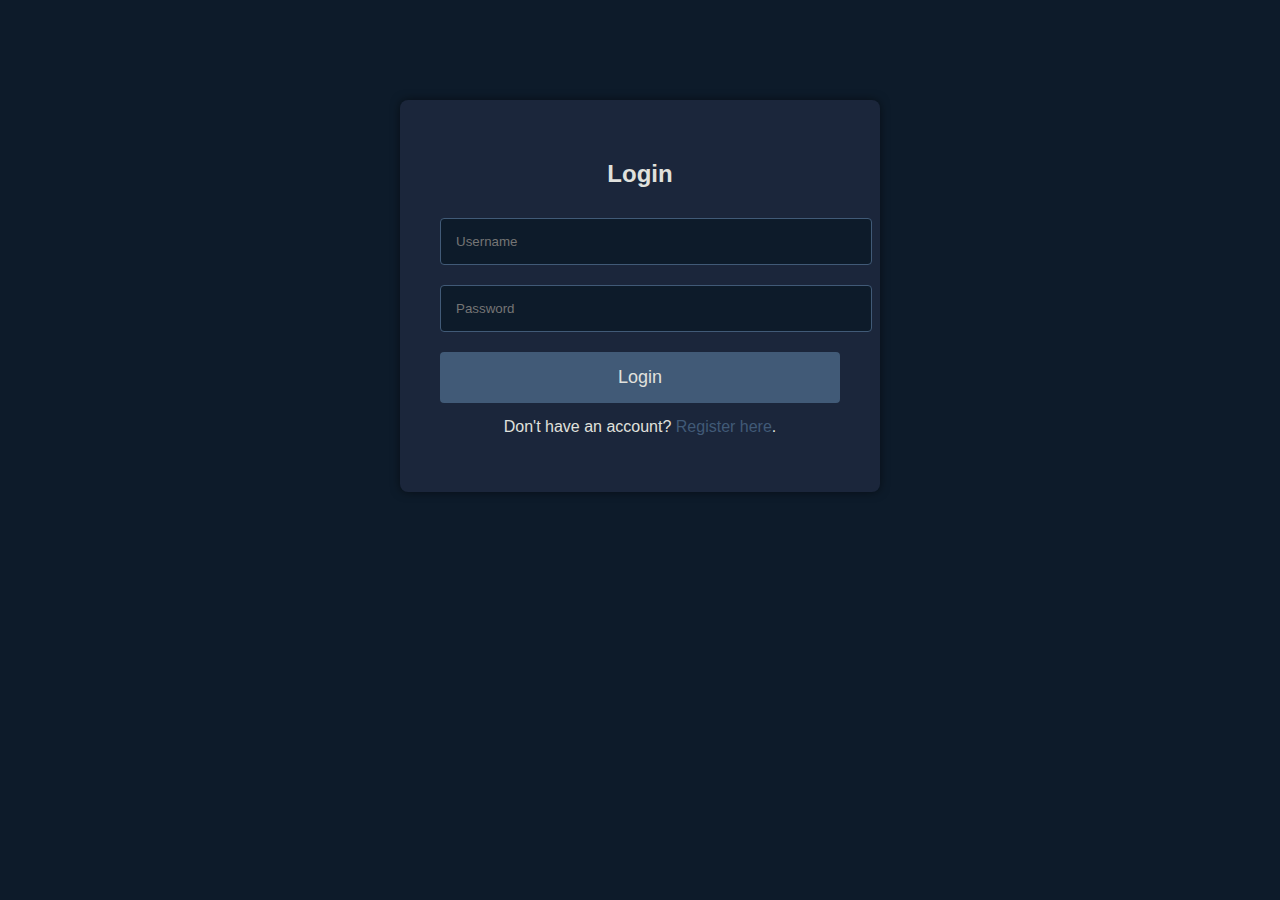
<file: calendar.html>
<!-- calendar.html -->
<!DOCTYPE html>
<html lang="en">
<head>
  <meta charset="UTF-8">
  <title>Calendar - Note-Taking App</title>
  <link rel="stylesheet" href="css/style.css">
</head>
<body>
  <button onclick="goBack()" class="back-button">Back</button>
  <h1 style="text-align: center;">My Calendar</h1>
  <div class="calendar-container">
    <!-- Calendar will be generated here -->
  </div>
  <script src="js/calendar.js"></script>
</body>
</html>
</file>
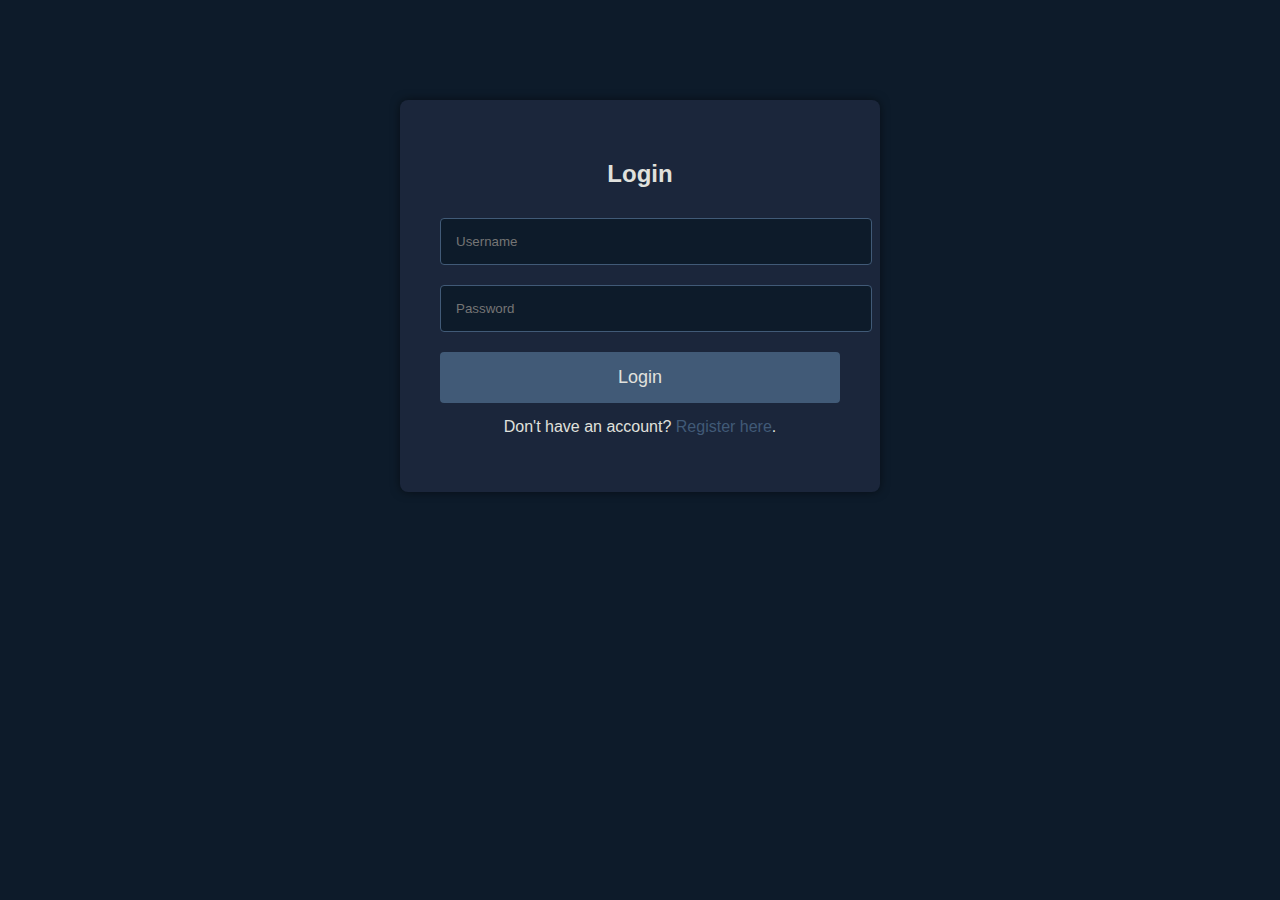
<file: login.html>
<!-- login.html -->
<!DOCTYPE html>
<html lang="en">
<head>
  <meta charset="UTF-8">
  <title>Login - Note-Taking App</title>
  <link rel="stylesheet" href="css/style.css">
</head>
<body>
  <div class="login-container">
    <h2>Login</h2>
    <input type="text" id="username" placeholder="Username">
    <input type="password" id="password" placeholder="Password">
    <button onclick="login()">Login</button>
    <p>Don't have an account? <a href="register.html">Register here</a>.</p>
  </div>
  <script>
    function login() {
      const username = document.getElementById('username').value.trim();
      const password = document.getElementById('password').value;
      let users = JSON.parse(localStorage.getItem('users')) || {};

      if (!username || !password) {
        alert('Please enter username and password.');
        return;
      }

      if (users[username] && users[username].password === password) {
        localStorage.setItem('currentUser', username);
        window.location.href = 'index.html';
      } else {
        alert('Invalid username or password.');
      }
    }
  </script>
</body>
</html>
</file>
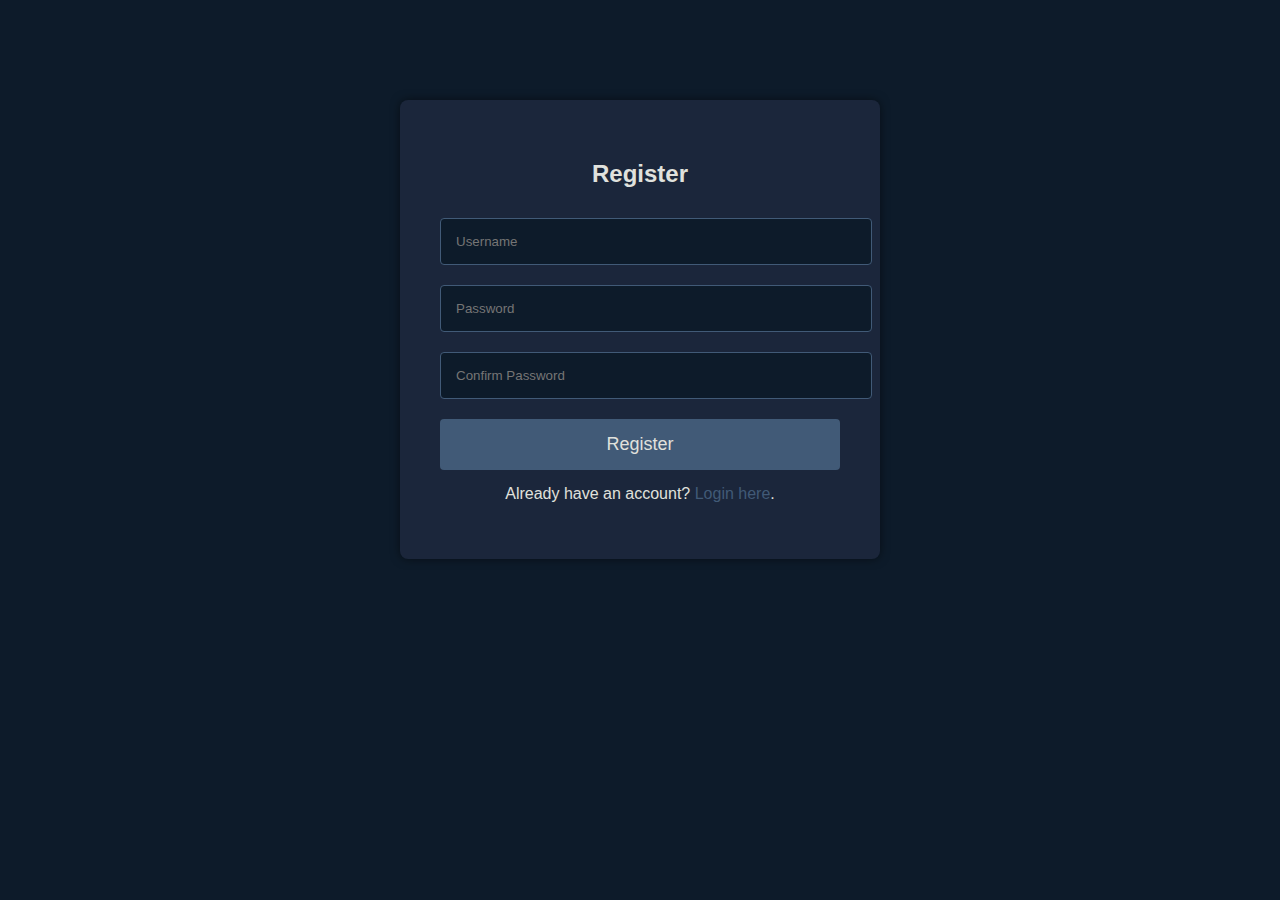
<file: register.html>
<!-- register.html -->
<!DOCTYPE html>
<html lang="en">
<head>
  <meta charset="UTF-8">
  <title>Register - Note-Taking App</title>
  <link rel="stylesheet" href="css/style.css">
</head>
<body>
  <div class="register-container">
    <h2>Register</h2>
    <input type="text" id="username" placeholder="Username">
    <input type="password" id="password" placeholder="Password">
    <input type="password" id="confirmPassword" placeholder="Confirm Password">
    <button onclick="register()">Register</button>
    <p>Already have an account? <a href="login.html">Login here</a>.</p>
  </div>
  <script>
    function register() {
      const username = document.getElementById('username').value.trim();
      const password = document.getElementById('password').value;
      const confirmPassword = document.getElementById('confirmPassword').value;
      let users = JSON.parse(localStorage.getItem('users')) || {};

      if (!username || !password || !confirmPassword) {
        alert('Please fill in all fields.');
        return;
      }

      if (password !== confirmPassword) {
        alert('Passwords do not match.');
        return;
      }

      if (users[username]) {
        alert('Username already exists.');
        return;
      }

      users[username] = { password: password };
      localStorage.setItem('users', JSON.stringify(users));
      alert('Registration successful! You can now log in.');
      window.location.href = 'login.html';
    }
  </script>
</body>
</html>
</file>
<file: css/style.css>
/* css/style.css */

/* CSS Variables for Themes */
:root {
    --background-color: #0D1B2A;
    --text-color: #E0E1DD;
    --sidebar-color: #1B263B;
    --accent-color: #415A77;
    --canvas-background: #FFFFFF;
    --notebook-bg-color: #415A77;
    --notebook-hover-color: #778DA9;
}

/* General Styles */
body {
    margin: 0;
    font-family: 'Segoe UI', Tahoma, Geneva, Verdana, sans-serif;
    background-color: var(--background-color);
    color: var(--text-color);
}

/* Toggle Sidebar Button */
#toggleSidebarButton {
    position: absolute;
    top: 10px;
    left: 10px;
    background-color: var(--accent-color);
    color: var(--text-color);
    border: none;
    padding: 10px;
    cursor: pointer;
    z-index: 1000;
}

#toggleSidebarButton:hover {
    background-color: var(--text-color);
    color: var(--background-color);
}

/* Theme Toggle Button */
#themeToggle {
    position: absolute;
    top: 10px;
    right: 10px;
    background-color: var(--accent-color);
    color: var(--text-color);
    border: none;
    padding: 10px;
    cursor: pointer;
}

#themeToggle:hover {
    background-color: var(--text-color);
    color: var(--background-color);
}

/* Sidebar Styles */
.sidebar {
    background-color: var(--sidebar-color);
    width: 200px;
    height: 100vh;
    position: fixed;
    overflow: auto;
    transition: transform 0.3s ease;
}

.sidebar.hidden {
    transform: translateX(-200px);
}

.sidebar ul {
    list-style-type: none;
    padding: 0;
    margin: 0;
}

.sidebar li {
    margin: 0;
}

.sidebar a {
    color: var(--text-color);
    padding: 15px;
    display: block;
    text-decoration: none;
    transition: background-color 0.3s ease;
}

.sidebar a:hover {
    background-color: var(--accent-color);
}

/* Notebooks Display Styles in Sidebar */
.notebooks-container {
    padding: 10px;
    border-top: 1px solid var(--accent-color);
    margin-top: 20px;
}

.notebook-item {
    background-color: var(--notebook-bg-color);
    color: var(--text-color);
    padding: 10px;
    margin-bottom: 10px;
    text-align: center;
    border-radius: 5px;
    cursor: pointer;
    transition: transform 0.3s ease, background-color 0.3s ease;
}

.notebook-item:hover {
    background-color: var(--notebook-hover-color);
    transform: translateY(-5px);
}

/* Content Styles */
.content {
    margin-left: 200px;
    padding: 20px;
    transition: margin-left 0.3s ease;
}

.content.fullscreen {
    margin-left: 0;
}

.content h1 {
    text-align: center;
    animation: fadeIn 0.5s;
}

/* Centered Toolbar */
.toolbar {
    display: flex;
    justify-content: center;
    align-items: center;
    margin-bottom: 10px;
    flex-wrap: wrap;
}

.toolbar button,
.toolbar input[type="color"],
.toolbar input[type="range"] {
    margin: 5px;
}

.toolbar button {
    background-color: var(--accent-color);
    color: var(--text-color);
    border: none;
    padding: 10px;
    cursor: pointer;
    transition: background-color 0.3s ease;
}

.toolbar button:hover {
    background-color: var(--text-color);
    color: var(--background-color);
}

/* Color Palette Styles */
.color-palette {
    display: flex;
    margin: 5px;
}

.color-swatch {
    width: 25px;
    height: 25px;
    margin-right: 5px;
    border: 1px solid #ccc;
    cursor: pointer;
}

/* Canvas Styles */
#contentArea {
    display: flex;
    justify-content: center;
    align-items: center;
    min-height: calc(100vh - 200px);
    margin-top: 20px;
    animation: fadeIn 0.5s;
}

canvas {
    border: 1px solid var(--text-color);
    background-color: var(--canvas-background);
    max-width: 100%;
    max-height: 100%;
    touch-action: none; /* Prevent default touch actions */
}

/* Pagination Styles */
.pagination-container {
    display: none; /* Hidden until subject is selected */
    justify-content: center;
    align-items: center;
    margin-top: 20px;
}

.pagination-container button {
    background-color: var(--sidebar-color);
    color: var(--text-color);
    border: none;
    padding: 10px 15px;
    margin: 0 10px;
    cursor: pointer;
    transition: background-color 0.3s ease;
}

.pagination-container button:hover {
    background-color: var(--accent-color);
}

.add-page {
    background-color: var(--sidebar-color);
    color: var(--text-color);
    border: none;
    padding: 10px 30px;
    cursor: pointer;
    margin: 0 20px;
    transition: background-color 0.3s ease;
}

.add-page:hover {
    background-color: var(--accent-color);
}

.pagination-container span {
    color: var(--text-color);
    font-size: 16px;
}

/* Modal Styles */
.modal {
    display: none; 
    position: fixed;
    z-index: 1001;
    left: 0;
    top: 0;
    width: 100%;
    height: 100%;
    overflow: auto;
    background-color: rgba(13, 27, 42, 0.9);
}

.modal-content {
    background-color: var(--sidebar-color);
    margin: 15% auto;
    padding: 20px;
    border: 1px solid var(--accent-color);
    width: 80%;
    max-width: 500px;
    color: var(--text-color);
}

.modal-content h2 {
    margin-top: 0;
}

.modal-content label {
    display: block;
    margin-bottom: 5px;
    font-weight: bold;
}

.modal-content input[type="text"],
.modal-content select {
    width: 100%;
    padding: 8px;
    margin-bottom: 15px;
    border: 1px solid var(--accent-color);
    border-radius: 4px;
    background-color: var(--background-color);
    color: var(--text-color);
}

.modal-content button {
    background-color: var(--accent-color);
    color: var(--text-color);
    border: none;
    padding: 10px 15px;
    cursor: pointer;
    width: 100%;
    font-size: 16px;
    border-radius: 4px;
}

.modal-content button:hover {
    background-color: var(--text-color);
    color: var(--background-color);
}

.close {
    color: var(--text-color);
    float: right;
    font-size: 28px;
    font-weight: bold;
    cursor: pointer;
}

.close:hover {
    color: var(--accent-color);
}

/* Login and Registration Styles */
.login-container,
.register-container {
    width: 100%;
    max-width: 400px;
    margin: 100px auto;
    background-color: var(--sidebar-color);
    padding: 40px;
    border-radius: 8px;
    box-shadow: 0 0 10px rgba(0, 0, 0, 0.5);
}

.login-container h2,
.register-container h2 {
    text-align: center;
    margin-bottom: 20px;
}

.login-container input,
.register-container input {
    width: 100%;
    padding: 15px;
    margin: 10px 0;
    border: 1px solid var(--accent-color);
    border-radius: 4px;
    background-color: var(--background-color);
    color: var(--text-color);
}

.login-container button,
.register-container button {
    width: 100%;
    padding: 15px;
    background-color: var(--accent-color);
    color: var(--text-color);
    border: none;
    cursor: pointer;
    border-radius: 4px;
    font-size: 18px;
    margin-top: 10px;
}

.login-container button:hover,
.register-container button:hover {
    background-color: var(--text-color);
    color: var(--background-color);
}

.login-container p,
.register-container p {
    text-align: center;
    margin-top: 15px;
}

.login-container a,
.register-container a {
    color: var(--accent-color);
    text-decoration: none;
}

.login-container a:hover,
.register-container a:hover {
    text-decoration: underline;
}

/* Calendar Styles */
.calendar-container {
    display: flex;
    flex-wrap: wrap;
    justify-content: center;
    margin-top: 50px;
}

.calendar-day {
    background-color: var(--sidebar-color);
    color: var(--text-color);
    width: calc(100% / 5 - 20px);
    margin: 10px;
    padding: 10px;
    box-sizing: border-box;
    border-radius: 5px;
}

.calendar-day.weekend {
    width: calc(50% - 20px);
}

.calendar-day h2 {
    text-align: center;
}

.calendar-day textarea {
    width: 100%;
    height: 150px;
    background-color: var(--text-color);
    color: var(--background-color);
    border: none;
    padding: 5px;
    border-radius: 3px;
    resize: none;
}

/* Back Button */
.back-button {
    position: absolute;
    top: 10px;
    left: 10px;
    background-color: var(--accent-color);
    color: var(--text-color);
    border: none;
    padding: 10px;
    cursor: pointer;
}

.back-button:hover {
    background-color: var(--text-color);
    color: var(--background-color);
}

/* Responsive Design */
@media (max-width: 768px) {
    .sidebar {
        width: 100%;
        height: auto;
        position: relative;
        transform: translateX(0);
    }

    .content {
        margin-left: 0;
    }

    #toggleSidebarButton {
        left: auto;
        right: 10px;
    }

    .modal-content {
        width: 95%;
        margin: 20% auto;
    }

    .calendar-day {
        width: calc(100% - 20px);
    }

    .calendar-day.weekend {
        width: calc(100% - 20px);
    }
}

/* Animations */
@keyframes fadeIn {
    from { opacity: 0; }
    to { opacity: 1; }
}
</file>
